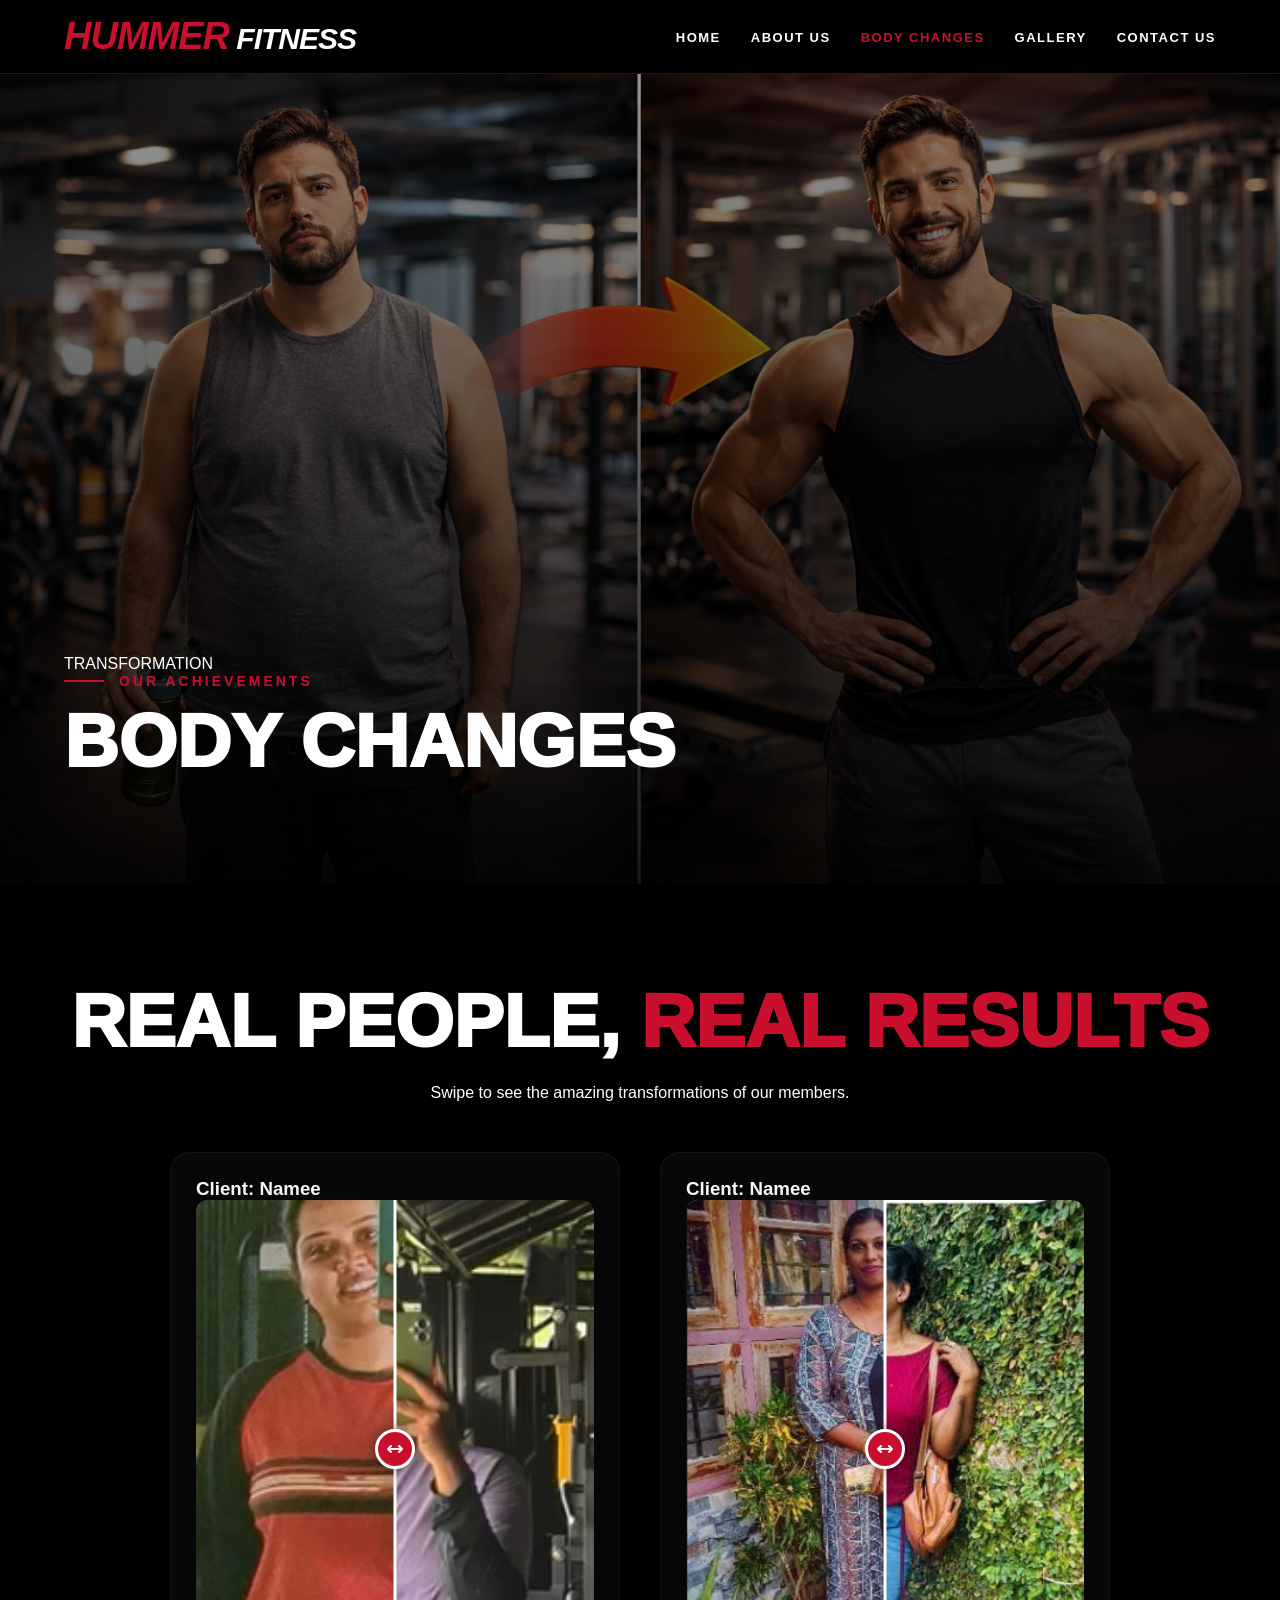
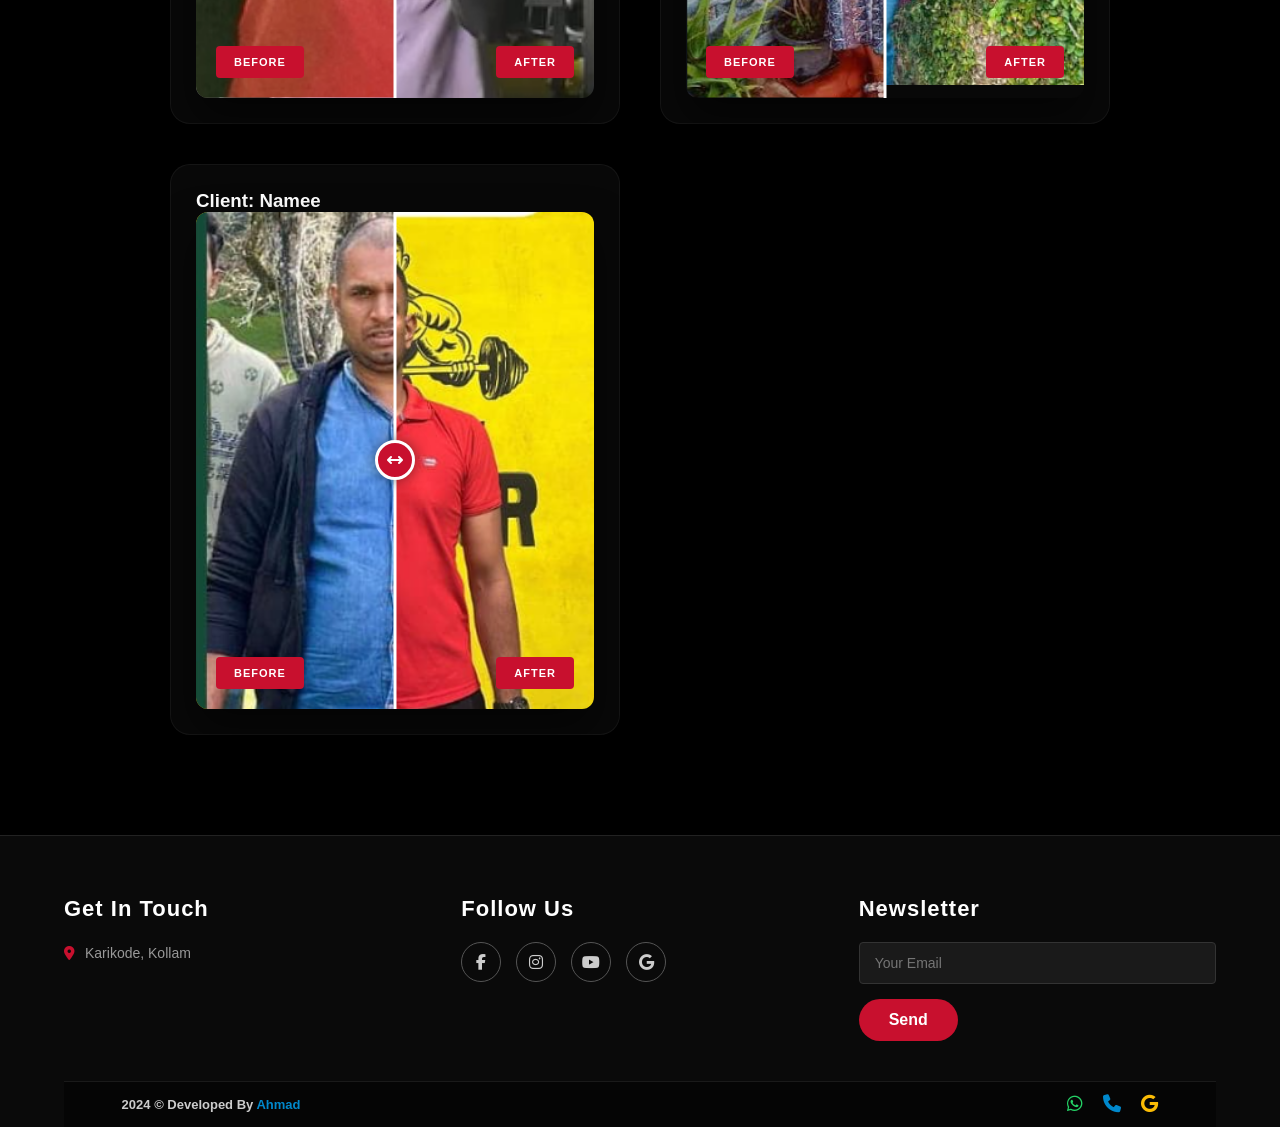
<file: body-changes.html>
<!DOCTYPE html>
<html lang="en">
<head>
    <meta charset="UTF-8">
    <meta name="viewport" content="width=device-width, initial-scale=1.0">
    <title>Body Changes - HUMMER FITNESS</title>
    <link rel="stylesheet" href="https://cdnjs.cloudflare.com/ajax/libs/font-awesome/6.4.0/css/all.min.css">
    <link rel="stylesheet" href="style.css">
</head>
<body>

    <div id="preloader">
        <div class="loader-circle"></div>
        <div class="loader-text"><span class="logo-m">HUMMER</span> FITNESS</div>
    </div>

    <header>
        <nav class="navbar">
            <div class="logo">
                <h1><span class="logo-m">HUMMER</span><span class="logo-gym"> FITNESS</span></h1>
            </div>

            <div class="menu-toggle" id="mobile-menu">
                <svg class="tire-icon" viewBox="0 0 64 64" fill="none" xmlns="http://www.w3.org/2000/svg">
                    <circle cx="32" cy="45" r="15" stroke="currentColor" stroke-width="6" stroke-dasharray="4 2"/>
                    <path d="M15 55 L22 40 L30 35 L35 25" stroke="currentColor" stroke-width="3" stroke-linecap="round"/>
                    <circle cx="38" cy="20" r="4" fill="currentColor"/>
                    <path d="M22 40 L35 45" stroke="currentColor" stroke-width="3" stroke-linecap="round"/>
                </svg>
            </div>

            <ul class="nav-links">
                <li><a href="index.html">HOME</a></li>
                <li><a href="about.html">ABOUT US</a></li>
                <li><a href="body-changes.html" class="active">BODY CHANGES</a></li>
                <li><a href="gallery.html">GALLERY</a></li>
                <li><a href="contact.html">CONTACT US</a></li>
            </ul>
        </nav>
    </header>

    <section class="about-hero">
        <div class="about-hero-bg" style="background: linear-gradient(to bottom, rgba(0,0,0,0.4), rgba(0,0,0,0.9)),
         url(herotransformation.png) no-repeat center center/cover; position: absolute; inset: 0;"></div>
        
        <div class="about-hero-content">
            <div class="bg-faded-text">TRANSFORMATION</div>
            <div class="subtitle">
                <span class="line"></span> OUR ACHIEVEMENTS
            </div>
            <h1>BODY CHANGES</h1>
        </div>
    </section>

    <section class="page-title-section">
        <h2>REAL PEOPLE, <span class="text-red">REAL RESULTS</span></h2>
        <p>Swipe to see the amazing transformations of our members.</p>
    </section>

    <section class="transformations">
        <div class="ba-card">
            <h3>Client: Namee</h3>
            <div class="ba-slider" style="--position: 50%;">
                <div class="image-after"><img src="firstchng.png" alt="After"><span class="ba-label label-after">AFTER</span></div>
                <div class="image-before"><img src="firstchng1.png" alt="Before"><span class="ba-label label-before">BEFORE</span></div>
                <input type="range" min="0" max="100" value="50" class="slider-input">
                <div class="slider-line"></div>
                <div class="slider-button"><i class="fa-solid fa-arrows-left-right"></i></div>
            </div>
        </div>

        <div class="ba-card">
            <h3>Client: Namee</h3>
            <div class="ba-slider" style="--position: 50%;">
                <div class="image-after"><img src="transformation1.png" alt="After"><span class="ba-label label-after">AFTER</span></div>
                <div class="image-before"><img src="tranformation2.png" alt="Before"><span class="ba-label label-before">BEFORE</span></div>
                <input type="range" min="0" max="100" value="50" class="slider-input">
                <div class="slider-line"></div>
                <div class="slider-button"><i class="fa-solid fa-arrows-left-right"></i></div>
            </div>
        </div>

        <div class="ba-card">
            <h3>Client: Namee</h3>
            <div class="ba-slider" style="--position: 50%;">
                <div class="image-after"><img src="trnsfrmtn2.png" alt="After"><span class="ba-label label-after">AFTER</span></div>
                <div class="image-before"><img src="transfrmtn1.png" alt="Before"><span class="ba-label label-before">BEFORE</span></div>
                <input type="range" min="0" max="100" value="50" class="slider-input">
                <div class="slider-line"></div>
                <div class="slider-button"><i class="fa-solid fa-arrows-left-right"></i></div>
            </div>
        </div>
    </section>

    <footer class="footer">
        <div class="footer-container">
            <div class="footer-col">
                <h3>Get In Touch</h3>
                <p><i class="fa-solid fa-location-dot location-icon"></i> Karikode, Kollam</p>
            </div>

            <div class="footer-col">
                <h3>Follow Us</h3>
                <div class="footer-socials">
                    <a href="#"><i class="fa-brands fa-facebook-f"></i></a>
                    <a href="#"><i class="fa-brands fa-instagram"></i></a>
                    <a href="#"><i class="fa-brands fa-youtube"></i></a>
                    <a href="#"><i class="fa-brands fa-google"></i></a>
                </div>
            </div>

            <div class="footer-col">
                <h3>Newsletter</h3>
                <form class="newsletter-form">
                    <input type="email" placeholder="Your Email" required>
                    <button type="submit">Send</button>
                </form>
            </div>
        </div>

        <div class="footer-bottom-bar">
            <div class="copyright-text">
                2024 &copy; Developed By <span class="dev-name">Ahmad</span>
            </div>
            
            <div class="bottom-corner-icons">
                <a href="https://wa.me/917510173642"><i class="fa-brands fa-whatsapp icon-whatsapp"></i></a>
                <a href="tel:+917510173642"><i class="fa-solid fa-phone icon-phone"></i></a>
                <a href="#"><i class="fa-brands fa-google icon-google"></i></a>
            </div>
        </div>
    </footer>

    <div class="progress-wrap">
        <svg class="progress-circle svg-content" width="100%" height="100%" viewBox="-1 -1 102 102">
            <path d="M50,1 a49,49 0 0,1 0,98 a49,49 0 0,1 0,-98" />
        </svg>
        <i class="fa-solid fa-angles-up"></i>
    </div>

    <script src="script.js"></script>
</body>
</html>
</file>
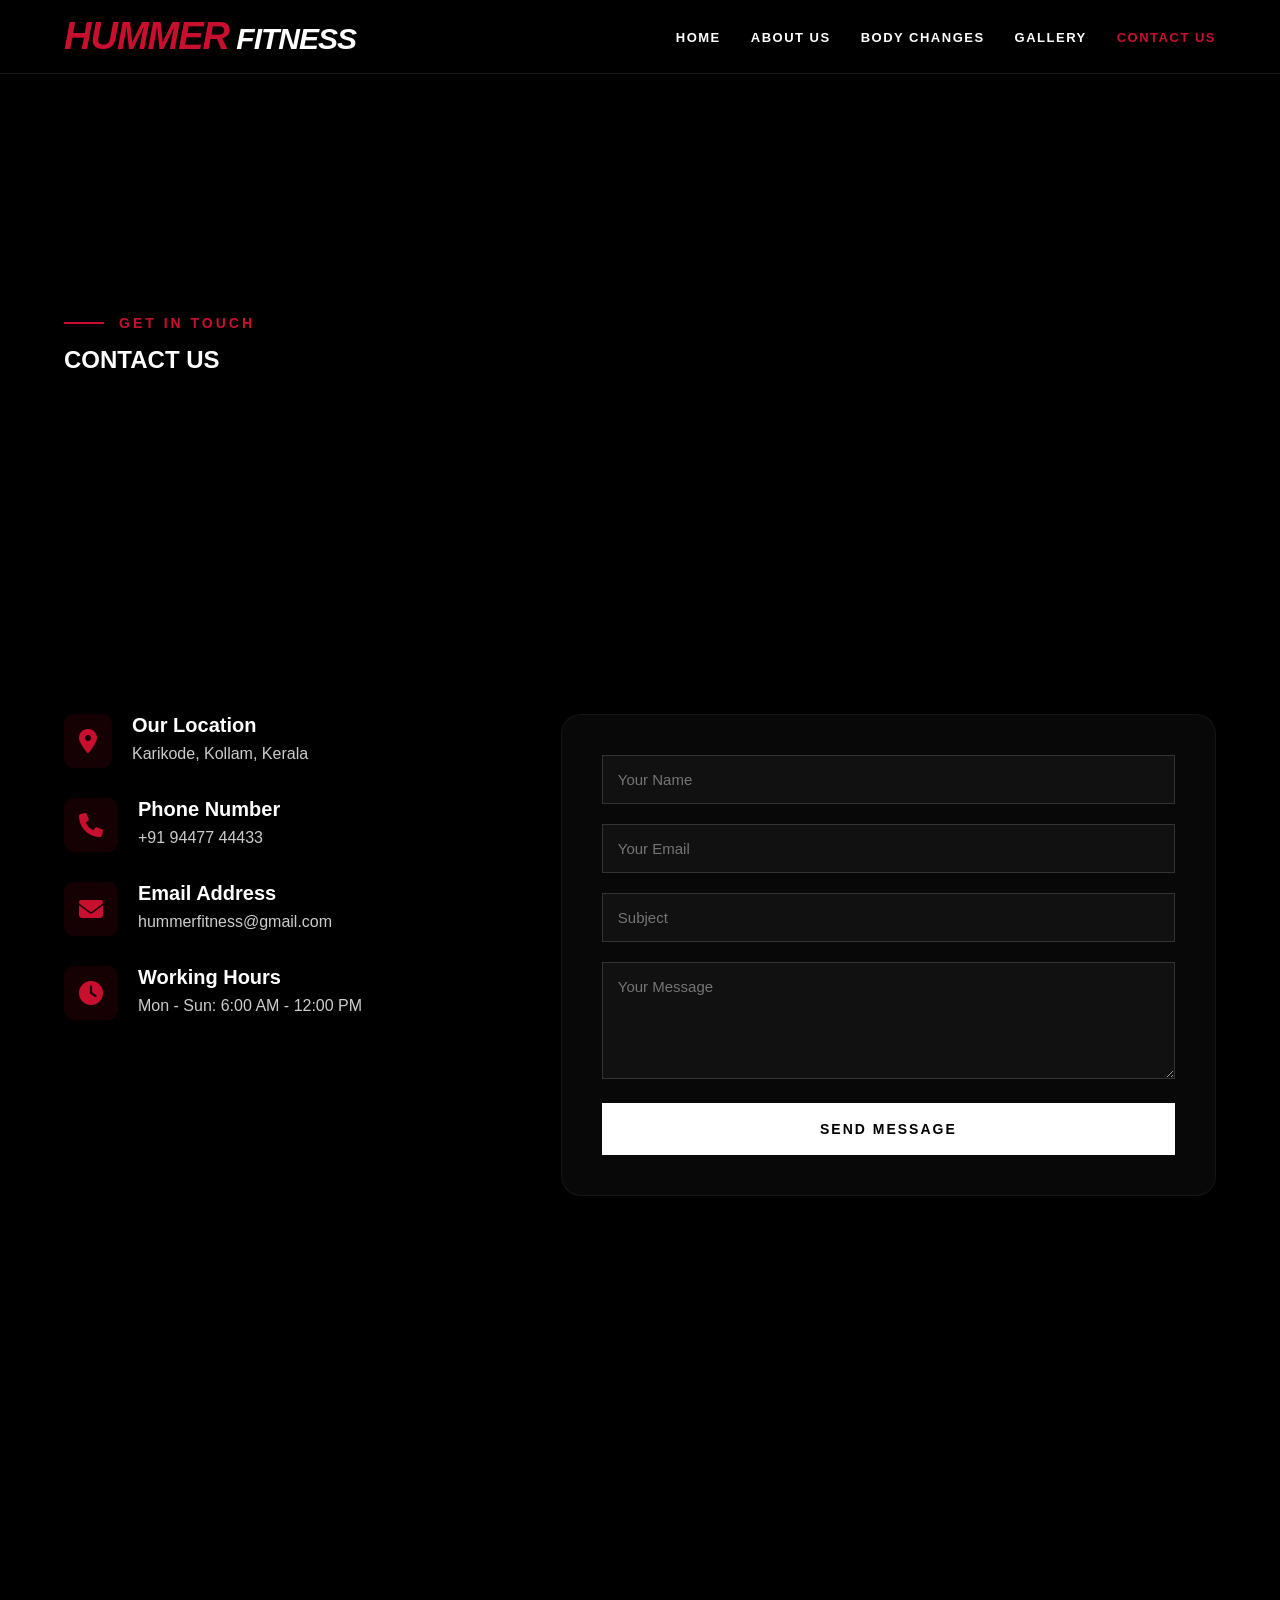
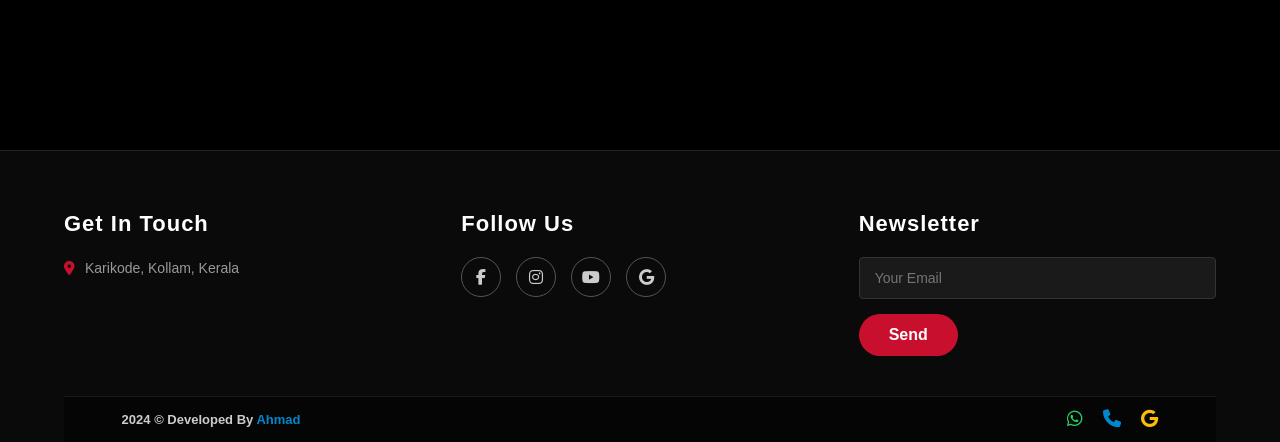
<file: contact.html>
<!DOCTYPE html>
<html lang="en">
<head>
    <meta charset="UTF-8">
    <meta name="viewport" content="width=device-width, initial-scale=1.0">
    <title>Contact Us - HUMMER FITNESS</title>
    <link rel="stylesheet" href="https://cdnjs.cloudflare.com/ajax/libs/font-awesome/6.4.0/css/all.min.css">
    <link rel="stylesheet" href="style.css">
</head>
<body>
    
    <div id="preloader">
        <div class="loader-circle"></div>
        <div class="loader-text"><span class="logo-m">HUMMER</span> FITNESS</div>
    </div>
    
    <header>
        <nav class="navbar">
            <div class="logo">
                <h1><span class="logo-m">HUMMER</span><span class="logo-gym"> FITNESS</span></h1>
            </div>

            <div class="menu-toggle" id="mobile-menu">
                <svg class="tire-icon" viewBox="0 0 64 64" fill="none" xmlns="http://www.w3.org/2000/svg">
                    <circle cx="32" cy="45" r="15" stroke="currentColor" stroke-width="6" stroke-dasharray="4 2"/>
                    <path d="M15 55 L22 40 L30 35 L35 25" stroke="currentColor" stroke-width="3" stroke-linecap="round"/>
                    <circle cx="38" cy="20" r="4" fill="currentColor"/>
                    <path d="M22 40 L35 45" stroke="currentColor" stroke-width="3" stroke-linecap="round"/>
                </svg>
            </div>

            <ul class="nav-links">
                <li><a href="index.html">HOME</a></li>
                <li><a href="about.html">ABOUT US</a></li>
                <li><a href="body-changes.html">BODY CHANGES</a></li>
                <li><a href="gallery.html">GALLERY</a></li>
                <li><a href="contact.html" class="active">CONTACT US</a></li>
            </ul>
        </nav>
    </header>

    <section class="page-hero" style="background: linear-gradient(rgba(0,0,0,0.7), rgba(0,0,0,0.7)), url('https://images.unsplash.com/photo-1540497077202-7c8a3999166f?q=80&w=2070') no-repeat center center/cover;">
        <div class="hero-content">
            <div class="subtitle"><span class="line"></span> GET IN TOUCH</div>
            <h1>CONTACT US</h1>
        </div>
    </section>

    <section class="contact-section">
        <div class="contact-container">
            
            <div class="contact-info">
                <div class="info-box">
                    <i class="fa-solid fa-location-dot"></i>
                    <div>
                        <h3>Our Location</h3>
                        <p>Karikode, Kollam, Kerala</p>
                    </div>
                </div>
                <div class="info-box">
                    <i class="fa-solid fa-phone"></i>
                    <div>
                        <h3>Phone Number</h3>
                        <p>+91 94477 44433</p>
                    </div>
                </div>
                <div class="info-box">
                    <i class="fa-solid fa-envelope"></i>
                    <div>
                        <h3>Email Address</h3>
                        <p>hummerfitness@gmail.com</p>
                    </div>
                </div>
                <div class="info-box">
                    <i class="fa-solid fa-clock"></i>
                    <div>
                        <h3>Working Hours</h3>
                        <p>Mon - Sun: 6:00 AM - 12:00 PM</p>
                    </div>
                </div>
            </div>

            <div class="contact-form-box">
                <form class="contact-form">
                    <div class="input-group">
                        <input type="text" placeholder="Your Name" required>
                    </div>
                    <div class="input-group">
                        <input type="email" placeholder="Your Email" required>
                    </div>
                    <div class="input-group">
                        <input type="text" placeholder="Subject">
                    </div>
                    <div class="input-group">
                        <textarea placeholder="Your Message" rows="5" required></textarea>
                    </div>
                    <button type="submit" class="btn">Send Message</button>
                </form>
            </div>

        </div>
    </section>

    <section class="map-section">
        <iframe src="https://www.google.com/maps/embed?pb=!1m18!1m12!1m3!1d3941.625345674321!2d76.63189!3d8.89321!2m3!1f0!2f0!3f0!3m2!1i1024!2i768!4f13.1!3m3!1m2!1s0x0%3A0x0!2zOMKwNTMnMzUuNiJOIDc2wrszNyc1NC44IkU!5e0!3m2!1sen!2sin!4v1712912345678" width="100%" height="450" style="border:0;" allowfullscreen="" loading="lazy"></iframe>
    </section>

    <footer class="footer">
        <div class="footer-container">
            <div class="footer-col">
                <h3>Get In Touch</h3>
                <p><i class="fa-solid fa-location-dot location-icon"></i> Karikode, Kollam, Kerala</p>
            </div>

            <div class="footer-col">
                <h3>Follow Us</h3>
                <div class="footer-socials">
                    <a href="#"><i class="fa-brands fa-facebook-f"></i></a>
                    <a href="#"><i class="fa-brands fa-instagram"></i></a>
                    <a href="#"><i class="fa-brands fa-youtube"></i></a>
                    <a href="#"><i class="fa-brands fa-google"></i></a>
                </div>
            </div>

            <div class="footer-col">
                <h3>Newsletter</h3>
                <form class="newsletter-form">
                    <input type="email" placeholder="Your Email" required>
                    <button type="submit">Send</button>
                </form>
            </div>
        </div>
        
        <div class="footer-bottom-bar">
            <div class="copyright-text">
                2024 &copy; Developed By <span class="dev-name">Ahmad</span>
            </div>
            <div class="bottom-corner-icons">
                <a href="https://wa.me/917510173642"><i class="fa-brands fa-whatsapp icon-whatsapp"></i></a>
                <a href="tel:+917510173642"><i class="fa-solid fa-phone icon-phone"></i></a>
                <a href="#"><i class="fa-brands fa-google icon-google"></i></a>
            </div>
        </div>
    </footer>

    <div class="progress-wrap">
        <svg class="progress-circle svg-content" width="100%" height="100%" viewBox="-1 -1 102 102">
            <path d="M50,1 a49,49 0 0,1 0,98 a49,49 0 0,1 0,-98" />
        </svg>
        <i class="fa-solid fa-angles-up"></i>
    </div>

    <script src="script.js"></script>
</body>
</html>
</file>
<file: style.css>
* {
    margin: 0;
    padding: 0;
    box-sizing: border-box;
    font-family: 'Segoe UI', Roboto, 'Arial', sans-serif;
}

:root {
    --hummer-red: #c8102e;
    --dark-red: #b71c1c;
    --bg-black: #000;
    --text-gray: #ccc;
    --glass-bg: rgba(0, 0, 0, 0.6);
}

body {
    background-color: var(--bg-black);
    color: #fff;
    overflow-x: hidden;
}

a {
    text-decoration: none;
    color: inherit;
    transition: 0.3s;
}


#preloader {
    position: fixed;
    top: 0;
    left: 0;
    width: 100vw; 
    height: 100vh; 
    background-color: var(--bg-black);
    z-index: 9999;
    display: flex;
    flex-direction: column;
    justify-content: center;
    align-items: center;
    text-align: center;
    overflow: hidden;
    transition: opacity 0.6s ease, visibility 0.6s;
}

.loader-circle {
    width: 70px;
    height: 70px;
    border: 4px solid rgba(200, 16, 46, 0.1);
    border-top-color: var(--hummer-red);
    border-radius: 50%;
    animation: spin 0.8s cubic-bezier(0.68, -0.55, 0.27, 1.55) infinite;
    margin-bottom: 20px;
}

.loader-text {
    width: 100%;
    padding: 0 20px;
    color: #fff;
    font-size: clamp(18px, 5vw, 26px);
    font-weight: 900;
    letter-spacing: 3px;
    text-transform: uppercase;
    font-style: italic;
    text-align: center;
    white-space: nowrap;
    animation: pulseText 1.5s ease-in-out infinite;
}


@keyframes spin { 100% { transform: rotate(360deg); } }
@keyframes pulseText { 0%, 100% { opacity: 1; transform: scale(1); } 50% { opacity: 0.6; transform: scale(0.95); } }

.preloader-hidden {
    opacity: 0;
    visibility: hidden;
}


.top-bar {
    background-color: var(--dark-red);
    color: #fff;
    display: flex;
    justify-content: space-between;
    align-items: center;
    padding: 10px 5%;
    font-size: 13px;
    position: relative;
    z-index: 100;
}

.top-bar-left { display: flex; gap: 25px; }
.top-bar-left span { display: flex; align-items: center; gap: 8px; }
.top-bar-right {
    display: flex;
    align-items: center;
    gap: 15px;
}

.top-bar-right span {
    white-space: nowrap;
}

.social-icons {
    display: flex;
    gap: 12px;
}

.navbar {
    background: var(--glass-bg);
    backdrop-filter: blur(15px);
    -webkit-backdrop-filter: blur(15px);
    display: flex;
    justify-content: space-between;
    align-items: center;
    padding: 15px 5%;
    border-bottom: 1px solid rgba(255, 255, 255, 0.1);
    position: sticky;
    top: 0;
    z-index: 1000;
}

.logo h1 {
    font-size: 30px;
    font-weight: 900;
    font-style: italic;
    letter-spacing: -1px;
}

.logo-m { color: var(--hummer-red); font-size: 38px; }
.logo-gym { color: #fff; }

.nav-links { list-style: none; display: flex; gap: 30px; }
.nav-links li a {
    font-size: 13px;
    font-weight: 700;
    letter-spacing: 1.5px;
    text-transform: uppercase;
}

.nav-links li a:hover, .nav-links li a.active {
    color: var(--hummer-red);
}


.hero, .about-hero {
    position: relative;
    height: 90vh;
    display: flex;
    align-items: center;
    padding: 0 5%;
    overflow: hidden;
}

.hero {
    background: linear-gradient(to right, rgba(0,0,0,0.9), rgba(0,0,0,0.4)), 
                url('https://images.unsplash.com/photo-1581009146145-b5ef050c2e1e?q=80&w=2070&auto=format&fit=crop') no-repeat center center/cover;
}

.about-hero {
    align-items: flex-end;
    padding-bottom: 80px;
}

.about-hero-video {
    position: absolute;
    top: 50%;
    left: 50%;
    min-width: 100%;
    min-height: 100%;
    transform: translate(-50%, -50%);
    object-fit: cover;
    z-index: 1;
}

.video-overlay {
    position: absolute;
    inset: 0;
    background: linear-gradient(to bottom, rgba(0,0,0,0.3) 0%, rgba(0,0,0,0.9) 100%);
    z-index: 2;
}

.hero-content, .about-hero-content {
    position: relative;
    z-index: 10;
    max-width: 700px;
}

.welcome-text, .subtitle {
    font-size: 14px;
    font-weight: 800;
    letter-spacing: 3px;
    color: var(--hummer-red);
    margin-bottom: 15px;
    text-transform: uppercase;
    display: flex;
    align-items: center;
    gap: 15px;
}

.welcome-text::before, .subtitle .line {
    content: '';
    width: 40px;
    height: 2px;
    background-color: var(--hummer-red);
}

h2, .about-hero-content h1 {
    font-size: clamp(40px, 8vw, 75px);
    line-height: 1;
    font-weight: 950;
    text-transform: uppercase;
    margin-bottom: 25px;
}

.text-red { color: var(--hummer-red); }

.hero-subtext {
    font-size: 18px;
    color: var(--text-gray);
    margin-bottom: 40px;
    line-height: 1.6;
}

.btn {
    background-color: #fff;
    color: #000;
    padding: 18px 40px;
    font-size: 14px;
    font-weight: 800;
    text-transform: uppercase;
    border: none;
    cursor: pointer;
    letter-spacing: 1px;
    transition: 0.4s cubic-bezier(0.175, 0.885, 0.32, 1.275);
}

.btn:hover {
    background-color: var(--hummer-red);
    color: #fff;
    transform: translateY(-5px);
    box-shadow: 0 10px 20px rgba(200, 16, 46, 0.3);
}


.home-slider {
    position: relative;
    height: 90vh;
    overflow: hidden;
    background-color: #000;
}

.slide {
    position: absolute;
    top: 0;
    left: 0;
    width: 100%;
    height: 100%;
    opacity: 0;
    transition: opacity 0.8s ease-in-out; 
    display: flex;
    align-items: center;
    padding: 0 5%;
    z-index: 1;
}

.slide.active {
    opacity: 1;
    z-index: 2;
}

.slider-controls {
    position: absolute;
    right: 5%;
    bottom: 10%;
    display: flex;
    gap: 15px;
    z-index: 50;
}

.slider-btn {
    background: rgba(255, 255, 255, 0.1);
    color: #fff;
    border: 1px solid rgba(255,255,255,0.2);
    width: 50px;
    height: 50px;
    display: flex;
    justify-content: center;
    align-items: center;
    border-radius: 50%;
    cursor: pointer;
    transition: 0.3s;
}

.slider-btn:hover {
    background: var(--hummer-red);
    border-color: var(--hummer-red);
    transform: scale(1.1);
}


.home-about {
    padding: 100px 5%;
    background-color: var(--bg-black);
    overflow: hidden;
}

.about-container {
    display: flex;
    align-items: center;
    justify-content: space-between;
    gap: 60px;
    max-width: 1200px;
    margin: 0 auto;
}

.about-content {
    flex: 1;
}

.about-content h2 {
    font-size: clamp(32px, 4.5vw, 55px);
    font-weight: 900;
    text-transform: uppercase;
    margin-bottom: 25px;
    line-height: 1.1;
}

.about-content p {
    color: var(--text-gray);
    font-size: 15px;
    line-height: 1.8;
    margin-bottom: 30px;
}

.about-features {
    list-style: none;
    margin-bottom: 35px;
}

.about-features li {
    display: flex;
    align-items: center;
    gap: 15px;
    margin-bottom: 15px;
    font-size: 16px;
    font-weight: 500;
}

.about-features li i {
    color: var(--hummer-red);
    font-size: 14px;
}


.read-more-btn {
    color: #fff;
    font-weight: 800;
    font-size: 16px;
    display: inline-block;
    transition: 0.3s;
    letter-spacing: 1px;
}

.read-more-btn:hover {
    color: var(--hummer-red);
    padding-left: 8px;
}

.about-image-wrapper {
    flex: 1;
    position: relative;
    display: flex;
    justify-content: flex-end;
}

.about-img-box {
    position: relative;
    width: 85%;
    z-index: 2;
}


.about-img-box::before {
    content: '';
    position: absolute;
    top: 40px;
    right: -40px;
    width: 100%;
    height: 100%;
    background-color: var(--hummer-red);
    z-index: -1;
}

.about-img-box img {
    width: 100%;
    display: block;
    object-fit: cover;
}

.founder-label {
    background: #fff;
    padding: 20px;
    text-align: center;
    color: #000;
}

.founder-label .f-title {
    display: block;
    color: var(--hummer-red);
    font-weight: 800;
    font-size: 15px;
    text-transform: uppercase;
    margin-bottom: 5px;
}

.founder-label .f-name {
    display: block;
    font-weight: 900;
    font-size: 20px;
}

.dot-bg {
    position: absolute;
    top: -40px;
    left: 0;
    width: 100px;
    height: 100px;
    background-image: radial-gradient(rgba(255, 255, 255, 0.2) 2px, transparent 2px);
    background-size: 12px 12px;
    z-index: 1;
}


@media (max-width: 900px) {
    .about-container {
        flex-direction: column;
        text-align: left;
    }
    .about-image-wrapper {
        justify-content: center;
        width: 100%;
        margin-top: 50px;
    }
    .about-img-box {
        width: 90%;
        margin-right: 20px;
    }
}


.page-title-section {
    text-align: center;
    padding: 100px 5% 50px;
}

.transformations {
    display: grid;
    grid-template-columns: repeat(auto-fit, minmax(320px, 450px));
    justify-content: center;
    gap: 40px;
    padding: 0 5% 100px;
}

.ba-card {
    background: rgba(255, 255, 255, 0.03);
    padding: 25px;
    border-radius: 20px;
    border: 1px solid rgba(255, 255, 255, 0.05);
    transition: 0.4s;
}

.ba-card:hover {
    border-color: var(--hummer-red);
    background: rgba(255, 255, 255, 0.06);
}

.ba-slider {
    position: relative;
    width: 100%;
    aspect-ratio: 4/5;
    overflow: hidden;
    border-radius: 12px;
    box-shadow: 0 20px 40px rgba(0,0,0,0.5);
}

.ba-slider img {
    width: 100%;
    height: 100%;
    object-fit: cover;
}

.image-before {
    position: absolute;
    inset: 0;
    clip-path: polygon(0 0, var(--position, 50%) 0, var(--position, 50%) 100%, 0 100%);
    z-index: 2;
}

.ba-label {
    position: absolute;
    bottom: 20px;
    padding: 10px 18px;
    background: var(--hummer-red);
    color: #fff;
    font-weight: 800;
    border-radius: 4px;
    font-size: 11px;
    letter-spacing: 1px;
    z-index: 10;
}

.label-before { left: 20px; }
.label-after { right: 20px; }

.slider-input {
    position: absolute;
    inset: 0;
    width: 100%;
    height: 100%;
    opacity: 0;
    z-index: 100;
    cursor: ew-resize;
}

.slider-line {
    position: absolute;
    top: 0;
    bottom: 0;
    left: var(--position, 50%);
    width: 3px;
    background: #fff;
    z-index: 5;
    transform: translateX(-50%);
}

.slider-button {
    position: absolute;
    top: 50%;
    left: var(--position, 50%);
    transform: translate(-50%, -50%);
    width: 40px;
    height: 40px;
    background: var(--hummer-red);
    border: 3px solid #fff;
    border-radius: 50%;
    z-index: 6;
    display: flex;
    align-items: center;
    justify-content: center;
    color: #fff;
    box-shadow: 0 0 15px rgba(0,0,0,0.5);
}


.gallery-section {
    padding: 80px 5%;
    background-color: var(--bg-black);
}

.gallery-grid {
    display: grid;
    grid-template-columns: repeat(auto-fill, minmax(300px, 1fr));
    gap: 20px;
}

.gallery-item {
    position: relative;
    overflow: hidden;
    border-radius: 10px;
    cursor: pointer;
    aspect-ratio: 1 / 1;
}

.gallery-item img {
    width: 100%;
    height: 100%;
    object-fit: cover;
    transition: transform 0.5s ease;
}

.gallery-overlay {
    position: absolute;
    inset: 0;
    background: rgba(200, 16, 46, 0.7);
    display: flex;
    justify-content: center;
    align-items: center;
    opacity: 0;
    transition: opacity 0.4s ease;
}

.gallery-overlay i {
    color: #fff;
    font-size: 30px;
    transform: scale(0);
    transition: transform 0.4s ease;
}

.gallery-item:hover img {
    transform: scale(1.1);
}

.gallery-item:hover .gallery-overlay {
    opacity: 1;
}

.gallery-item:hover .gallery-overlay i {
    transform: scale(1);
}


.lightbox {
    display: none;
    position: fixed;
    z-index: 10000;
    left: 0;
    top: 0;
    width: 100%;
    height: 100%;
    background-color: rgba(0, 0, 0, 0.9);
    justify-content: center;
    align-items: center;
}

.lightbox.active {
    display: flex;
}

.lightbox-content {
    max-width: 90%;
    max-height: 90vh;
    border-radius: 5px;
    box-shadow: 0 0 20px rgba(0,0,0,0.5);
    animation: zoomIn 0.3s ease;
}

.close-lightbox {
    position: absolute;
    top: 20px;
    right: 35px;
    color: #fff;
    font-size: 40px;
    font-weight: bold;
    cursor: pointer;
    transition: color 0.3s;
}

.close-lightbox:hover {
    color: var(--hummer-red);
}

@keyframes zoomIn {
    from { transform: scale(0.8); opacity: 0; }
    to { transform: scale(1); opacity: 1; }
}


.footer {
    background-color: #0a0a0a;
    color: #fff;
    padding: 60px 5% 0;
    border-top: 1px solid #222;
}

.footer-container {
    display: flex;
    flex-wrap: wrap;
    justify-content: space-between;
    gap: 40px;
    padding-bottom: 40px;
}

.footer-col {
    flex: 1;
    min-width: 250px;
}

.footer-col h3 {
    font-size: 22px;
    font-weight: 800;
    margin-bottom: 20px;
    letter-spacing: 1px;
}

.footer-col p {
    color: #999;
    font-size: 14px;
    line-height: 1.6;
    display: flex;
    align-items: flex-start;
    gap: 10px;
}

.location-icon {
    color: var(--hummer-red);
    margin-top: 4px;
}


.footer-socials {
    display: flex;
    gap: 15px;
}

.footer-socials a {
    width: 40px;
    height: 40px;
    border: 1px solid #555;
    border-radius: 50%;
    display: flex;
    justify-content: center;
    align-items: center;
    color: #ccc;
    font-size: 16px;
    transition: 0.3s;
}

.footer-socials a:hover {
    background-color: var(--hummer-red);
    border-color: var(--hummer-red);
    color: #fff;
}

.newsletter-form {
    margin-top: 15px;
    display: flex;
    flex-direction: column;
    gap: 15px;
}

.newsletter-form input {
    background-color: #1a1a1a;
    border: 1px solid #333;
    padding: 12px 15px;
    color: #fff;
    border-radius: 4px;
    font-size: 14px;
    outline: none;
}

.newsletter-form input:focus {
    border-color: var(--hummer-red);
}

.newsletter-form button {
    background-color: var(--hummer-red);
    color: #fff;
    border: none;
    padding: 12px 30px;
    font-size: 16px;
    font-weight: bold;
    border-radius: 25px;
    cursor: pointer;
    align-self: flex-start;
    transition: 0.3s;
}

.newsletter-form button:hover {
    background-color: #a00d24;
}


.footer-bottom-bar {
    background-color: #050505;
    padding: 12px 5%;
    display: flex;
    justify-content: space-between;
    align-items: center;
    border-top: 1px solid #1a1a1a;
}

.copyright-text {
    font-size: 13px;
    color: #ccc;
    font-weight: bold;
}

.copyright-text .dev-name {
    color: #0088cc;
}

.bottom-corner-icons {
    display: flex;
    gap: 20px;
    align-items: center;
}

.bottom-corner-icons a {
    font-size: 18px;
    transition: transform 0.3s ease;
}

.bottom-corner-icons a:hover {
    transform: scale(1.2);
}

.icon-whatsapp { color: #25D366; }
.icon-location { color: #ea4335; }
.icon-phone { color: #0088cc; }
.icon-google { color: #fbbc05; }


.progress-wrap {
    position: fixed;
    right: 30px;
    bottom: 60px;
    height: 50px;
    width: 50px;
    cursor: pointer;
    display: block;
    border-radius: 50px;
    box-shadow: inset 0 0 0 2px rgba(255, 255, 255, 0.1);
    z-index: 99;
    opacity: 0;
    visibility: hidden;
    transform: translateY(20px);
    transition: all 0.3s ease;
    background-color: #000;
}

.progress-wrap.active-progress {
    opacity: 1;
    visibility: visible;
    transform: translateY(0);
}

.progress-wrap i {
    position: absolute;
    top: 50%;
    left: 50%;
    transform: translate(-50%, -50%);
    font-size: 18px;
    color: var(--hummer-red);
    transition: all 0.3s ease;
}

.progress-wrap svg path {
    fill: none;
}

.progress-wrap svg.progress-circle path {
    stroke: var(--hummer-red);
    stroke-width: 4;
    box-sizing: border-box;
    transition: all 200ms linear;
}

.progress-wrap:hover {
    box-shadow: inset 0 0 0 50px var(--hummer-red);
}

.progress-wrap:hover i {
    color: #fff;
}

.success-section {
    position: relative;
    padding: 120px 5%;
    background: url('https://images.unsplash.com/photo-1534438327276-14e5300c3a48?q=80&w=2070') no-repeat center center/cover;
    background-attachment: fixed; /* പാരലാക്സ് ഇഫക്റ്റിന് വേണ്ടി */
    min-height: 600px;
    display: flex;
    align-items: center;
}

.success-overlay {
    position: absolute;
    inset: 0;
    background: rgba(0, 0, 0, 0.7);
    z-index: 1;
}

.success-container {
    position: relative;
    z-index: 2;
    max-width: 1200px;
    margin: 0 auto;
    display: flex;
    justify-content: space-between;
    align-items: center;
    gap: 50px;
    width: 100%;
}


.get-touch-col {
    flex: 1;
}

.get-touch-col h2 {
    font-size: clamp(35px, 5vw, 60px);
    font-weight: 900;
    margin-bottom: 20px;
}

.get-touch-col p {
    font-size: 18px;
    color: #eee;
    margin-bottom: 35px;
    max-width: 500px;
    line-height: 1.6;
}

.contact-btn {
    background-color: var(--hummer-red);
    color: #fff;
    padding: 15px 40px;
    font-weight: 800;
    text-transform: uppercase;
    display: inline-block;
    transition: 0.3s;
}

.contact-btn:hover {
    background-color: #fff;
    color: #000;
}

.testimonial-col {
    flex: 1;
    display: flex;
    justify-content: flex-end;
}

.testimonial-card {
    background-color: rgba(10, 10, 10, 0.95);
    padding: 50px;
    max-width: 500px;
    border-left: 5px solid var(--hummer-red);
}

.testimonial-card h3 {
    font-size: 32px;
    font-weight: 950;
    line-height: 1.1;
    margin-bottom: 30px;
}

.testi-text {
    color: #bbb;
    font-style: italic;
    font-size: 16px;
    line-height: 1.8;
    margin-bottom: 35px;
}

.client-profile {
    display: flex;
    align-items: center;
    gap: 15px;
    border-top: 1px solid #333;
    padding-top: 25px;
}

.client-profile img {
    width: 60px;
    height: 60px;
    border-radius: 50%;
    object-fit: cover;
    border: 2px solid var(--hummer-red);
}

.client-info .c-name {
    display: block;
    font-weight: 800;
    font-size: 18px;
    color: #fff;
}

.client-info .c-tag {
    font-size: 13px;
    color: #888;
}

@media (max-width: 900px) {
    .success-container {
        flex-direction: column;
        text-align: center;
    }
    .testimonial-col {
        justify-content: center;
        width: 100%;
    }
    .get-touch-col p {
        margin-left: auto;
        margin-right: auto;
    }
}

.page-hero {
    height: 60vh;
    display: flex;
    align-items: center;
    padding: 0 5%;
    text-align: left;
}

.contact-section {
    padding: 100px 5%;
    background-color: var(--bg-black);
}

.contact-container {
    max-width: 1200px;
    margin: 0 auto;
    display: grid;
    grid-template-columns: 1fr 1.5fr;
    gap: 60px;
}


.contact-info {
    display: flex;
    flex-direction: column;
    gap: 30px;
}

.info-box {
    display: flex;
    align-items: flex-start;
    gap: 20px;
}

.info-box i {
    font-size: 24px;
    color: var(--hummer-red);
    background: rgba(200, 16, 46, 0.1);
    padding: 15px;
    border-radius: 10px;
}

.info-box h3 {
    font-size: 20px;
    margin-bottom: 5px;
    color: #fff;
}

.info-box p {
    color: var(--text-gray);
    line-height: 1.5;
}

.contact-form-box {
    background: rgba(255, 255, 255, 0.03);
    padding: 40px;
    border-radius: 20px;
    border: 1px solid rgba(255, 255, 255, 0.05);
}

.input-group {
    margin-bottom: 20px;
}

.input-group input, 
.input-group textarea {
    width: 100%;
    padding: 15px;
    background: #111;
    border: 1px solid #333;
    color: #fff;
    outline: none;
    font-size: 15px;
    transition: 0.3s;
}

.input-group input:focus, 
.input-group textarea:focus {
    border-color: var(--hummer-red);
}

.contact-form-box .btn {
    width: 100%;
    letter-spacing: 2px;
}


.map-section {
    filter: grayscale(100%) invert(90%) contrast(90%); 
}

@media (max-width: 900px) {
    .contact-container {
        grid-template-columns: 1fr;
    }
}
.menu-toggle {
    display: none; 
    width: 50px;
    height: 50px;
    color: #fff;
    cursor: pointer;
    z-index: 1100;
    transition: transform 0.4s cubic-bezier(0.175, 0.885, 0.32, 1.275);
}

.tire-icon {
    width: 100%;
    height: 100%;
}


@media (max-width: 768px) {
    .menu-toggle {
        display: block; 
    }

    .nav-links {
        position: fixed;
        top: 0;
        right: -100%; 
        width: 80%;
        height: 100vh;
        background: rgba(5, 5, 5, 0.98);
        backdrop-filter: blur(15px);
        flex-direction: column;
        justify-content: center;
        align-items: center;
        gap: 35px;
        transition: 0.6s cubic-bezier(0.77, 0, 0.175, 1);
        z-index: 1000;
        box-shadow: -10px 0 30px rgba(0,0,0,0.5);
    }

    .nav-links.active {
        right: 0; 
    }

    .nav-links li a {
        font-size: 20px;
        font-weight: 800;
        letter-spacing: 2px;
    }
}


.progress-wrap {
    position: fixed;
    right: 30px;
    bottom: 30px;
    height: 55px;
    width: 55px;
    cursor: pointer;
    display: block;
    border-radius: 50px;
    box-shadow: inset 0 0 0 2px rgba(255, 255, 255, 0.1);
    z-index: 999;
    opacity: 0;
    visibility: hidden;
    transform: translateY(20px);
    transition: all 400ms linear;
    background-color: #000;
}

.progress-wrap.active-progress {
    opacity: 1;
    visibility: visible;
    transform: translateY(0);
}

.progress-wrap i {
    position: absolute;
    top: 50%;
    left: 50%;
    transform: translate(-50%, -50%);
    font-size: 18px;
    color: var(--hummer-red);
    transition: all 400ms linear;
}

.progress-wrap svg path {
    fill: none;
}

.progress-wrap svg.progress-circle path {
    stroke: var(--hummer-red);
    stroke-width: 4;
    box-sizing: border-box;
    transition: all 400ms linear;
}

.progress-wrap:hover i {
    color: #fff;
}


@media (max-width: 768px) {
    .top-bar { display: none; } 

    h2, .about-hero-content h1 {
        font-size: 38px !important;
        line-height: 1.2;
    }

    .about-container, .success-container, .footer-container, .contact-container {
        flex-direction: column !important;
        text-align: center;
        gap: 50px;
    }

    .about-img-box {
        width: 100% !important;
        margin-right: 0 !important;
    }

    .about-img-box::before {
        display: none; 
    }

    .footer-bottom-bar {
        flex-direction: column;
        gap: 20px;
        text-align: center;
    }
}
</file>
